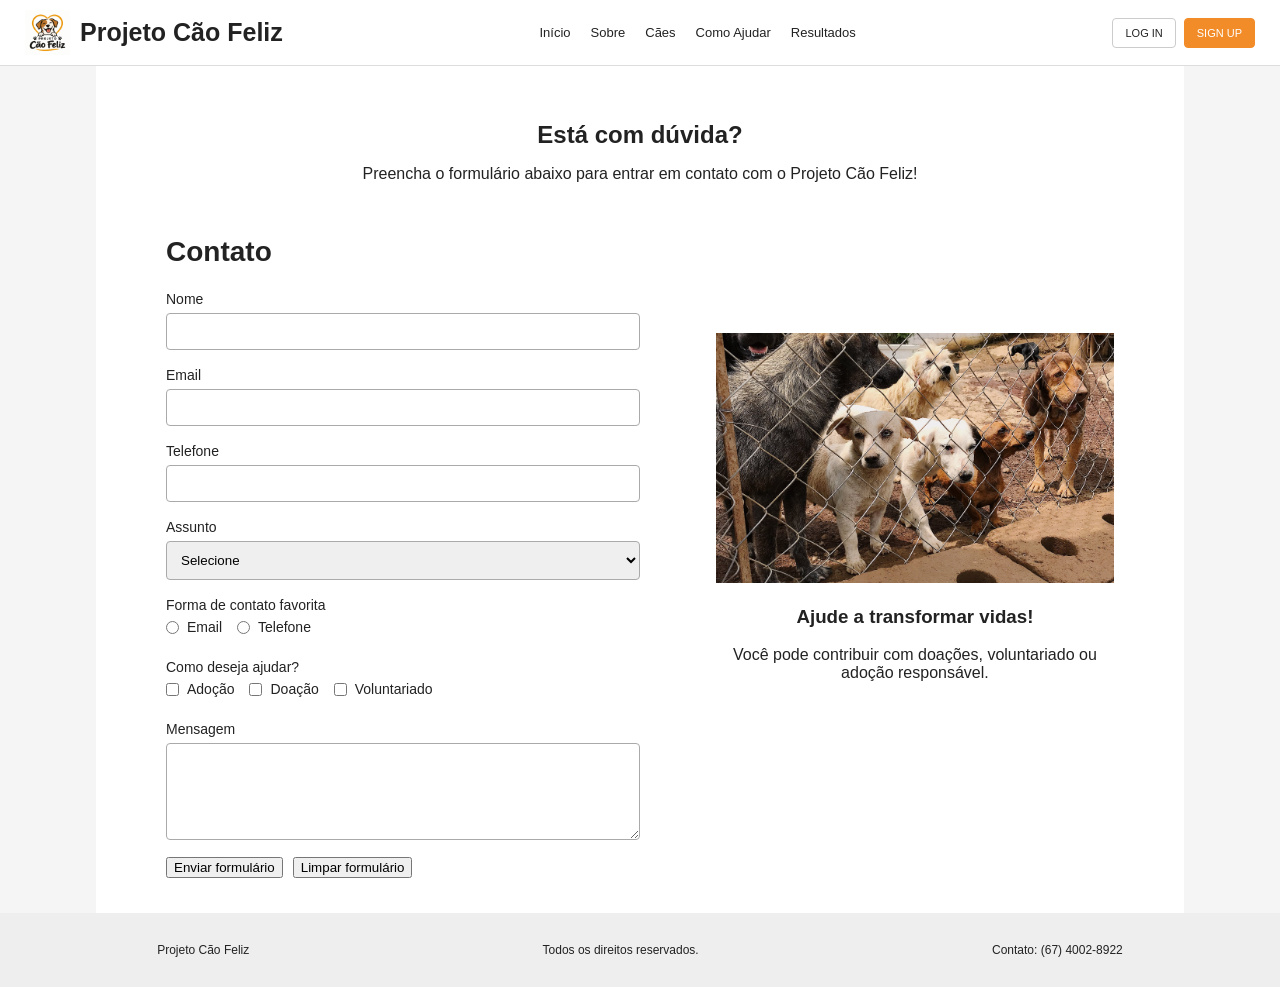
<file: formas.html>
<!DOCTYPE html>
<html lang="pt-BR">
<head>
    <meta charset="UTF-8">
    <meta name="viewport" content="width=device-width, initial-scale=1.0">
    <title>Como Ajudar - Projeto Cão Feliz</title>
    <link rel="stylesheet" href="style.css">
</head>
<body>

    <header class="cabecalho">
        <a href="index.html" class="marca">
            <img src="imagens/cao-feliz.png" alt="Logo do Projeto Cão Feliz">
            <h1>Projeto Cão Feliz</h1>
        </a>
        <nav class="nav">
            <a href="index.html">Início</a>
            <a href="historia.html">Sobre</a>
            <a href="caes.html">Cães</a>
            <a href="formas.html">Como Ajudar</a>
            <a href="resultados.html">Resultados</a>
        </nav>
        <div class="botoes-nav">
            <a href="login.html" class="botao-login">LOG IN</a>
            <a href="participar.html" class="botao-cadastro">SIGN UP</a>
        </div>
    </header>

    <main class="pagina-formas">
        <section class="introducao">
            <h2>Está com dúvida?</h2>
            <p>Preencha o formulário abaixo para entrar em contato com o Projeto Cão Feliz!</p>
        </section>

        <section class="conteudo-formas">
            <div class="formulario">
                <h2>Contato</h2>

                <form>
                    <label for="nome">Nome</label>
                    <input type="text" id="nome" name="nome" required>

                    <label for="email">Email</label>
                    <input type="email" id="email" name="email" required>

                    <label for="telefone">Telefone</label>
                    <input type="tel" id="telefone" name="telefone">

                    <label for="assunto">Assunto</label>
                    <select id="assunto" name="assunto" required>
                        <option value="">Selecione</option>
                        <option value="adocao">Adoção</option>
                        <option value="doacao">Doação</option>
                        <option value="voluntariado">Voluntariado</option>
                        <option value="duvida">Dúvida</option>
                    </select>

                    <label>Forma de contato favorita</label>
                    <div class="opcoes">
                        <label><input type="radio" name="contato" value="email"> Email</label>
                        <label><input type="radio" name="contato" value="telefone"> Telefone</label>
                    </div>

                    <label>Como deseja ajudar?</label>
                    <div class="opcoes">
                        <label><input type="checkbox" name="ajuda" value="adocao"> Adoção</label>
                        <label><input type="checkbox" name="ajuda" value="doacao"> Doação</label>
                        <label><input type="checkbox" name="ajuda" value="voluntariado"> Voluntariado</label>
                    </div>

                    <label for="mensagem">Mensagem</label>
                    <textarea id="mensagem" name="mensagem" rows="5" required></textarea>

                    <div class="botoes-formulario">
                        <button type="submit">Enviar formulário</button>
                        <button type="reset">Limpar formulário</button>
                    </div>
                </form>
            </div>

            <div class="imagem-formas">
                <img src="imagens/doguinho.jpg" alt="Cães esperando por um lar">
                <h3>Ajude a transformar vidas!</h3>
                <p>Você pode contribuir com doações, voluntariado ou adoção responsável.</p>
            </div>
        </section>
    </main>

    <footer class="rodape">
        <p>Projeto Cão Feliz</p>
        <p>Todos os direitos reservados.</p>
        <p>Contato: (67) 4002-8922 </p>
    </footer>

</body>
</html>
</file>
<file: style.css>
* {
    box-sizing: border-box;
}

body {
    margin: 0;
    font-family: Arial, sans-serif;
    background-color: #f5f5f5;
    color: #222;
}

.cabecalho {
    display: flex;
    align-items: center;
    justify-content: space-between;
    gap: 20px;
    padding: 10px 25px;
    background-color: white;
    border-bottom: 1px solid #ddd;
}

.marca {
    display: flex;
    align-items: center;
    gap: 10px;
    color: #222;
    text-decoration: none;
}

.marca img {
    width: 45px;
    height: 45px;
    object-fit: contain;
}

.marca h1 {
    font-size: 25px;
    margin: 0;
    white-space: nowrap;
}

.nav {
    display: flex;
    align-items: center;
    gap: 20px;
}

.nav a {
    color: #222;
    text-decoration: none;
    font-size: 13px;
}

.nav a:hover {
    color: #f28c28;
}

.botoes-nav {
    display: flex;
    gap: 8px;
}

.botao-login,
.botao-cadastro {
    padding: 8px 12px;
    border: 1px solid #ccc;
    border-radius: 4px;
    text-decoration: none;
    font-size: 11px;
    color: #222;
    background-color: white;
}

.botao-login:hover {
    border-color: #f28c28;
}

.botao-cadastro {
    background-color: #f28c28;
    border-color: #f28c28;
    color: white;
}

.botao-cadastro:hover,
.botao:hover {
    background-color: #f28c28;
    color: white;
}

.principal {
    width: 85%;
    min-height: 600px;
    margin: 0 auto;
    padding: 40px;
    background-color: white;
}

.banner {
    display: flex;
    align-items: center;
    justify-content: space-between;
    gap: 30px;
    padding: 35px 0;
}

.banner-texto {
    width: 50%;
}

.banner h2 {
    font-size: 36px;
    margin-top: 0;
}

.banner p {
    font-size: 16px;
    line-height: 1.6;
}

.banner img {
    width: 45%;
    height: 300px;
    object-fit: cover;
    border-radius: 8px;
}

.botao {
    display: inline-block;
    padding: 12px 20px;
    border-radius: 5px;
    background-color: #f28c28;
    color: white;
    text-decoration: none;
    border: none;
    cursor: pointer;
}

.secao {
    margin-top: 35px;
}

.secao h2 {
    font-size: 27px;
}

.cartoes {
    display: flex;
    gap: 20px;
}

.cartao {
    flex: 1;
    padding: 18px;
    border: 1px solid #ddd;
    border-radius: 7px;
    background-color: white;
}

.cartao img {
    width: 100%;
    height: 180px;
    object-fit: cover;
    border-radius: 5px;
}

.cartao h3 {
    margin-bottom: 10px;
}

.cartao p {
    line-height: 1.5;
}

.conteudo {
    line-height: 1.7;
}

.conteudo img {
    width: 100%;
    max-height: 350px;
    object-fit: cover;
    border-radius: 7px;
}

.tabela {
    width: 100%;
    border-collapse: collapse;
    margin-top: 20px;
}

.tabela th,
.tabela td {
    padding: 12px;
    border: 1px solid #ccc;
    text-align: left;
}

.tabela th {
    background-color: #f28c28;
    color: white;
}

.pagina-formas {
    width: 85%;
    min-height: 760px;
    margin: 0 auto;
    padding: 35px;
    background-color: white;
}

.introducao {
    text-align: center;
    margin-bottom: 30px;
}

.introducao h2 {
    margin-bottom: 8px;
}

.conteudo-formas {
    display: flex;
    justify-content: space-between;
    align-items: flex-start;
    gap: 50px;
    padding: 0 35px;
}

.formulario {
    width: 50%;
}

.formulario h2 {
    font-size: 28px;
}

.formulario form {
    display: flex;
    flex-direction: column;
}

.formulario label {
    margin-bottom: 6px;
    font-size: 14px;
}

.formulario input,
.formulario select,
.formulario textarea {
    width: 100%;
    padding: 10px;
    margin-bottom: 17px;
    border: 1px solid #aaa;
    border-radius: 4px;
    font-family: Arial, sans-serif;
}

.formulario input[type="radio"],
.formulario input[type="checkbox"] {
    width: auto;
    accent-color: #f28c28;
    margin: 0 5px 0 0;
}

.opcoes {
    display: flex;
    gap: 15px;
    margin-bottom: 18px;
}

.opcoes label {
    display: flex;
    align-items: center;
    gap: 3px;
}

.formulario textarea {
    resize: vertical;
}

.botoes-formulario {
    display: flex;
    gap: 10px;
}

.imagem-formas {
    width: 42%;
    margin-top: 120px;
    text-align: center;
}

.imagem-formas img {
    width: 100%;
    height: 250px;
    object-fit: cover;

}

.login {
    width: 380px;
    margin: 60px auto;
    padding: 30px;
    background-color: white;
    border: 1px solid #ddd;
    border-radius: 8px;
}

.login h2 {
    text-align: center;
}

.login form {
    display: flex;
    flex-direction: column;
}

.login label {
    margin-bottom: 6px;
}

.login input {
    padding: 11px;
    margin-bottom: 18px;
    border: 1px solid #ccc;
    border-radius: 4px;
}

.rodape {
    display: flex;
    justify-content: space-around;
    align-items: center;
    gap: 15px;
    padding: 18px;
    background-color: #eee;
    font-size: 12px;
}



@media (max-width: 800px) {
    .cabecalho {
        flex-wrap: wrap;
        justify-content: center;
    }

    .nav {
        flex-wrap: wrap;
        justify-content: center;
    }

    .principal,
    .pagina-formas {
        width: 100%;
        padding: 20px;
    }

    .banner,
    .conteudo-formas,
    .cartoes {
        flex-direction: column;
    }

    .banner-texto,
    .banner img,
    .formulario,
    .imagem-formas {
        width: 100%;
    }

    .imagem-formas {
        margin-top: 20px;
    }

    .rodape {
        flex-wrap: wrap;
    }

    .rodape img{
        width: 45px;
        height: 45px;
        object-fit: contain;
    }}

    .title-objetivos h1{
        font-size: 25px;
    margin: 0;
    white-space: nowrap;

    }
</file>
